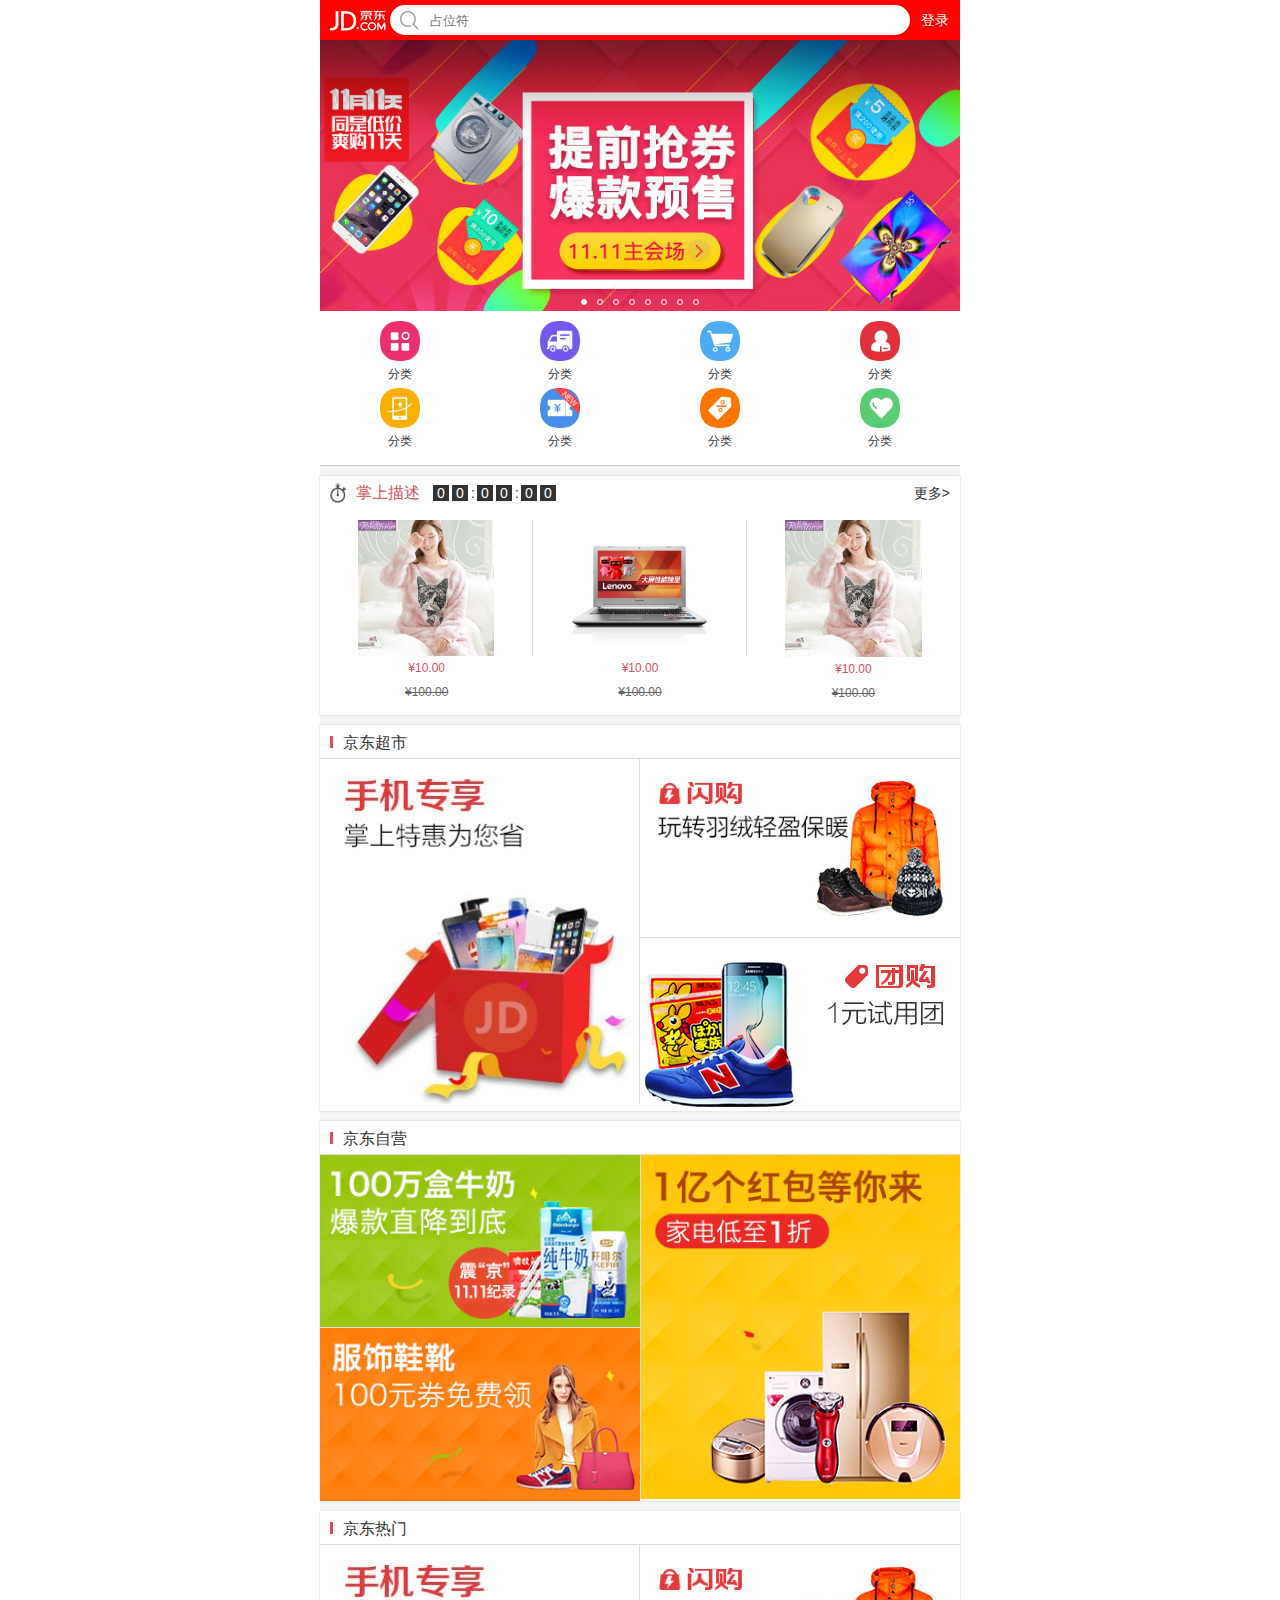
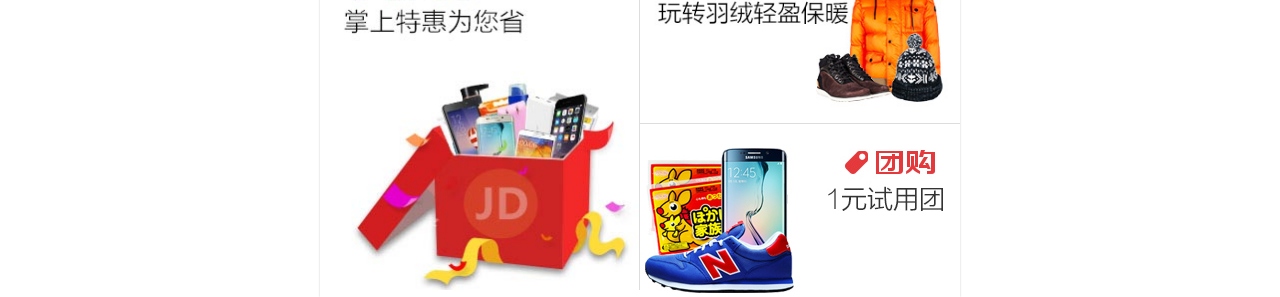
<file: index.html>
<!DOCTYPE>
<html>
<head lang="en">
    <meta charset="UTF-8">
    <meta name="viewport" content="width=device-width,initial-scale=1.0,user-scalable=0"/>
    <title>jdM</title>
    <link rel="stylesheet" href="css/common.css"/>
    <link rel="stylesheet" href="css/index.css"/>
</head>
<body>
<div class="jd_content">
    <div class="jd_header">
        <header>
            <div class="jd_search">
                <div class="jd_search_box">
                    <a href="#" class="icon_logo"></a>

                    <form action="">
                        <span class="icon_search"></span>
                        <input type="search" placeholder="占位符"/>
                    </form>

                    <a href="#" class="login">登录</a>
                </div>
            </div>
        </header>
    </div>
    <div class="jd_banner">
        <ul class="picture clearFix">
            <li><a href="#"><img src="images/l8.jpg" alt=""/></a></li>
            <li><a href="#"><img src="images/l1.jpg" alt=""/></a></li>
            <li><a href="#"><img src="images/l2.jpg" alt=""/></a></li>
            <li><a href="#"><img src="images/l3.jpg" alt=""/></a></li>
            <li><a href="#"><img src="images/l4.jpg" alt=""/></a></li>
            <li><a href="#"><img src="images/l5.jpg" alt=""/></a></li>
            <li><a href="#"><img src="images/l6.jpg" alt=""/></a></li>
            <li><a href="#"><img src="images/l7.jpg" alt=""/></a></li>
            <li><a href="#"><img src="images/l8.jpg" alt=""/></a></li>
            <li><a href="#"><img src="images/l1.jpg" alt=""/></a></li>
        </ul>
        <ul>
            <li class="now"></li>
            <li></li>
            <li></li>
            <li></li>
            <li></li>
            <li></li>
            <li></li>
            <li></li>
        </ul>
    </div>
    <div class="jd_nav">
        <ul class="clearFix">
            <li><a href="category.html"><img src="images/nav0.png" alt=""/><p>分类</p></a></li>
            <li><a href="category.html"><img src="images/nav1.png" alt=""/><p>分类</p></a></li>
            <li><a href="category.html"><img src="images/nav2.png" alt=""/><p>分类</p></a></li>
            <li><a href="category.html"><img src="images/nav3.png" alt=""/><p>分类</p></a></li>
            <li><a href="category.html"><img src="images/nav4.png" alt=""/><p>分类</p></a></li>
            <li><a href="category.html"><img src="images/nav5.png" alt=""/><p>分类</p></a></li>
            <li><a href="category.html"><img src="images/nav6.png" alt=""/><p>分类</p></a></li>
            <li><a href="category.html"><img src="images/nav7.png" alt=""/><p>分类</p></a></li>
        </ul>
    </div>
    <div class="jd_product">
        <section class="jd_product_box sk"><!--second kill-->
            <div class="tit nb">
                <div class="f_left">
                    <span class="icon"></span>
                    <span class="name">掌上描述</span>
                    <div class="time">
                        <span>0</span>
                        <span>0</span>
                        <span>:</span>
                        <span>0</span>
                        <span>0</span>
                        <span>:</span>
                        <span>0</span>
                        <span>0</span>
                    </div>
                </div>
                <div class="f_right"><a class="m_r10" href="#">更多&gt;</a></div>
            </div>
            <div class="con">
                <ul class="pro clearFix">
                    <li>
                        <a href="#"><img src="images/detail01.jpg" alt=""></a>
                        <p class="nowPrice">&yen;10.00</p>
                        <p class="oldPrice">&yen;100.00</p>
                    </li>
                    <li>
                        <a href="#"><img src="images/detail02.jpg" alt=""></a>
                        <p class="nowPrice">&yen;10.00</p>
                        <p class="oldPrice">&yen;100.00</p>
                    </li>
                    <li>
                        <a href="#"><img src="images/detail01.jpg" alt=""></a>
                        <p class="nowPrice">&yen;10.00</p>
                        <p class="oldPrice">&yen;100.00</p>
                    </li>
                </ul>
            </div>
        </section>
        <section class="jd_product_box">
            <div class="tit"><h3>京东超市</h3></div>
            <div class="con clearFix">
                <a class="w_50p f_left br" href="#"><img src="images/cp1.jpg" alt=""></a>
                <a class="w_50p f_right bb" href="#"><img src="images/cp2.jpg" alt=""></a>
                <a class="w_50p f_right" href="#"><img src="images/cp3.jpg" alt=""></a>
            </div>
        </section>
        <section class="jd_product_box">
            <div class="tit"><h3>京东自营</h3></div>
            <div class="con clearFix">
                <a class="w_50p f_right bl" href="#"><img src="images/cp4.jpg" alt=""></a>
                <a class="w_50p f_left bb" href="#"><img src="images/cp5.jpg" alt=""></a>
                <a class="w_50p f_left" href="#"><img src="images/cp6.jpg" alt=""></a>
            </div>
        </section>
        <section class="jd_product_box">
            <div class="tit"><h3>京东热门</h3></div>
            <div class="con clearFix">
                <a class="w_50p f_left br" href="#"><img src="images/cp1.jpg" alt=""></a>
                <a class="w_50p f_right bb" href="#"><img src="images/cp2.jpg" alt=""></a>
                <a class="w_50p f_right" href="#"><img src="images/cp3.jpg" alt=""></a>
            </div>
        </section>
    </div>
</div>

<script src="js/common.js"></script>
<script src="js/index.js"></script>
</body>
</html>
</file>
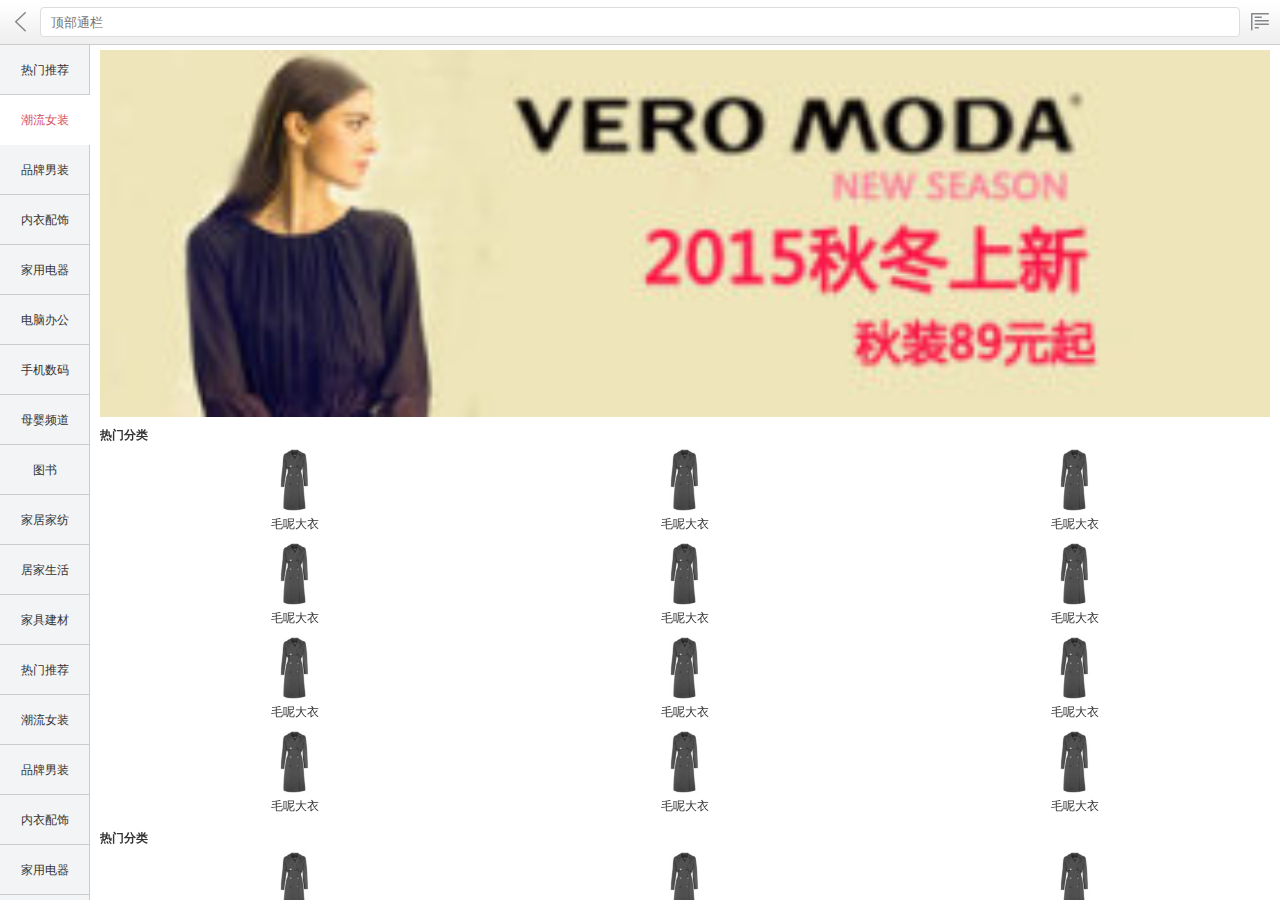
<file: category.html>
<!DOCTYPE html>
<html>
<head lang="en">
    <meta charset="UTF-8">
    <meta name="viewport" content="width=device-width,initial-scale=1.0,user-scalable=0"/>
    <title></title>
    <link rel="stylesheet" href="css/common.css"/>
    <link rel="stylesheet" href="css/category.css"/>
</head>
<body>
<div class="layout">

    <div class="header">
        <header>
            <a href="index.html" class="icon_back"></a>

            <form action="">
                <input type="search" placeholder="顶部通栏"/>
            </form>
            <a href="#" class="icon_more"></a>
        </header>
    </div>
    <div class="main">

        <div class="left_select">
            <ul>
                <li class=""><a href="javascript:;">热门推荐</a></li>
                <li class="now"><a href="javascript:;">潮流女装</a></li>
                <li class=""><a href="javascript:;">品牌男装</a></li>
                <li class=""><a href="javascript:;">内衣配饰</a></li>
                <li class=""><a href="javascript:;">家用电器</a></li>
                <li class=""><a href="javascript:;">电脑办公</a></li>
                <li class=""><a href="javascript:;">手机数码</a></li>
                <li class=""><a href="javascript:;">母婴频道</a></li>
                <li class=""><a href="javascript:;">图书</a></li>
                <li class=""><a href="javascript:;">家居家纺</a></li>
                <li class=""><a href="javascript:;">居家生活</a></li>
                <li class=""><a href="javascript:;">家具建材</a></li>
                <li class=""><a href="javascript:;">热门推荐</a></li>
                <li class=""><a href="javascript:;">潮流女装</a></li>
                <li class=""><a href="javascript:;">品牌男装</a></li>
                <li class=""><a href="javascript:;">内衣配饰</a></li>
                <li class=""><a href="javascript:;">家用电器</a></li>
                <li class=""><a href="javascript:;">电脑办公</a></li>
                <li class=""><a href="javascript:;">手机数码</a></li>
                <li class=""><a href="javascript:;">母婴频道</a></li>
                <li class=""><a href="javascript:;">图书</a></li>
                <li class=""><a href="javascript:;">家居家纺</a></li>
                <li class=""><a href="javascript:;">居家生活</a></li>
                <li class=""><a href="javascript:;">家具建材</a></li>
            </ul>
        </div>

        <div class="right_content">
            <div class="right_content_box">
                <a href="#" class="banner"><img src="images/banner_1.jpg" alt=""/></a>
                <div class="hot">
                    <h3>热门分类</h3>
                    <ul class="clearFix">
                        <li><a href="#"><img src="images/nv-fy.jpg" alt=""/><p>毛呢大衣</p></a></li>
                        <li><a href="#"><img src="images/nv-fy.jpg" alt=""/><p>毛呢大衣</p></a></li>
                        <li><a href="#"><img src="images/nv-fy.jpg" alt=""/><p>毛呢大衣</p></a></li>
                        <li><a href="#"><img src="images/nv-fy.jpg" alt=""/><p>毛呢大衣</p></a></li>
                        <li><a href="#"><img src="images/nv-fy.jpg" alt=""/><p>毛呢大衣</p></a></li>
                        <li><a href="#"><img src="images/nv-fy.jpg" alt=""/><p>毛呢大衣</p></a></li>
                        <li><a href="#"><img src="images/nv-fy.jpg" alt=""/><p>毛呢大衣</p></a></li>
                        <li><a href="#"><img src="images/nv-fy.jpg" alt=""/><p>毛呢大衣</p></a></li>
                        <li><a href="#"><img src="images/nv-fy.jpg" alt=""/><p>毛呢大衣</p></a></li>
                        <li><a href="#"><img src="images/nv-fy.jpg" alt=""/><p>毛呢大衣</p></a></li>
                        <li><a href="#"><img src="images/nv-fy.jpg" alt=""/><p>毛呢大衣</p></a></li>
                        <li><a href="#"><img src="images/nv-fy.jpg" alt=""/><p>毛呢大衣</p></a></li>
                    </ul>
                </div>
                <div class="hot">
                    <h3>热门分类</h3>
                    <ul class="clearFix">
                        <li><a href="#"><img src="images/nv-fy.jpg" alt=""/><p>毛呢大衣</p></a></li>
                        <li><a href="#"><img src="images/nv-fy.jpg" alt=""/><p>毛呢大衣</p></a></li>
                        <li><a href="#"><img src="images/nv-fy.jpg" alt=""/><p>毛呢大衣</p></a></li>
                        <li><a href="#"><img src="images/nv-fy.jpg" alt=""/><p>毛呢大衣</p></a></li>
                        <li><a href="#"><img src="images/nv-fy.jpg" alt=""/><p>毛呢大衣</p></a></li>
                        <li><a href="#"><img src="images/nv-fy.jpg" alt=""/><p>毛呢大衣</p></a></li>
                        <li><a href="#"><img src="images/nv-fy.jpg" alt=""/><p>毛呢大衣</p></a></li>
                        <li><a href="#"><img src="images/nv-fy.jpg" alt=""/><p>毛呢大衣</p></a></li>
                        <li><a href="#"><img src="images/nv-fy.jpg" alt=""/><p>毛呢大衣</p></a></li>
                        <li><a href="#"><img src="images/nv-fy.jpg" alt=""/><p>毛呢大衣</p></a></li>
                        <li><a href="#"><img src="images/nv-fy.jpg" alt=""/><p>毛呢大衣</p></a></li>
                        <li><a href="#"><img src="images/nv-fy.jpg" alt=""/><p>毛呢大衣</p></a></li>
                    </ul>
                </div>
            </div>
        </div>
    </div>
</div>
<script src="js/iscroll.js"></script>
<script src="js/category.js"></script>
</body>
</html>
</file>
<file: css/common.css>
/*==========rest css=================*/
*,
*::after,
*::before {
    margin: 0;
    padding: 0;
    box-sizing: border-box;
    -webkit-box-sizing: border-box;
    -webkit-tap-highlight-color: transparent;
}
body {
    font-size: 14px;
    font-family:"Microsoft YaHei",sans-serif;
    color: #333;
}
ul,ol {
    list-style: none;
}
a {
    text-decoration: none;
    color: #333;
}
input,textarea {
    border: none;
    outline: none;
    resize: none;
    -webkit-appearance: none;
}
/*=========common css===========*/
.f_left {
    float: left;
}
.f_right {
    float: right;
}
.clearFix::before,
.clearFix::after {
    content: '';
    visibility: hidden;
    display: block;
    height: 0;
    line-height: 0;
    clear: both;
}
.m_l10 {
    margin-left: 10px;
}
.m_r10 {
    margin-right: 10px;
}
.m_t10 {
    margin-top: 10px;
}
.m_b10 {
    margin-bottom: 10px;
}
/*����ͼʹ����ʽ*/
[class^="icon_"],[class*=" icon_"] {
    background-repeat: no-repeat;
    background: url("../images/sprites.png");
    -webkit-background-size: 200px 200px;
    background-size: 200px 200px;

}
</file>
<file: css/index.css>
/*����*/
.jd_content {
    max-width: 640px;
    min-width: 320px;
    margin: 0 auto;
    background-color: #f5f5f5;
}
.jd_search {
    position: fixed;
    top: 0;
    left: 0;
    width: 100%;
    z-index: 1000;
}
.jd_search_box {
    min-width: 320px;
    max-width: 640px;
    margin: 0 auto;
    height: 40px;
    position: relative;
    background-color: red;
}
.jd_search_box .icon_logo {
    position: absolute;
    top: 4px;
    left: 10px;
    height: 36px;
    width: 60px;
    background-position: 0 -103px;
}
.jd_search_box form {
    padding: 0 50px 0 70px;
    width: 100%;
    position: relative;
}
.jd_search_box form input {
    width: 100%;
    height: 30px;
    margin-top: 5px;
    padding-left: 40px;
    border-radius: 15px;
}
.jd_search_box form .icon_search {
    width: 20px;
    height: 20px;
    position: absolute;
    top: 10px;
    left: 80px;
    background-position: -60px -109px;
}
.jd_search_box .login {
    position: absolute;
    right: 0;
    top: 0;
    width: 50px;
    height: 40px;
    text-align: center;
    line-height: 40px;
    color: #fff;
}
/*banner����*/
.jd_banner {
    width: 100%;
    overflow: hidden;
    position: relative;
}
.jd_banner .picture {
    width: 1000%;
    transform: translateX(-10%);
}
.jd_banner .picture li {
    float: left;
    width: 10%;
}
.jd_banner .picture a {
    display: block;
    width: 100%;
}
.jd_banner .picture img {
    width: 100%;
    display: block;
}
.jd_banner ul:last-child {
    position: absolute;
    width: 118px;
    bottom: 6px;
    left: 50%;
    margin-left: -59px;
}
.jd_banner ul:last-child li {
    width: 6px;
    height: 6px;
    float: left;
    border: 1px solid #fff;
    border-radius: 3px;
    margin-left: 10px;
}
.jd_banner ul:last-child li:first-child {
    margin-left: 0;
}
.jd_banner .now {
    background-color: #fff;
}
.jd_nav ul {
    background-color: #fff;
    padding-top: 10px;
    padding-bottom: 10px;
    border-bottom: 1px solid #ccc;
}
.jd_nav ul li {
    float: left;
    width: 25%;
}
.jd_nav ul li a {
    display: block;
    width: 100%;
}
.jd_nav ul li a img {
    display: block;
    width: 40px;
    height: 40px;
    margin: 0 auto;
}
.jd_nav ul li a p {
    text-align: center;
    margin: 5px 0;
    font-size: 12px;
}
/*product����*/
.jd_product_box{
    margin-top: 10px;
    box-shadow: 0 0 2px #ccc;
    background: #fff;
}
.jd_product_box .tit{
    height: 34px;
    line-height: 34px;
    border-bottom: 1px solid #ddd;
}
.jd_product_box .tit.nb{
    border-bottom: none;
}
.jd_product_box .tit h3{
    font-weight: normal;
    position: relative;
    padding-left:23px;
}
.jd_product_box .tit h3::before{
    content: "";
    width: 3px;
    height: 12px;
    background: #d8505c;
    position: absolute;
    left: 10px;
    top: 11px;
}

/*��ɱ*/
.sk .icon{
    width: 16px;
    height: 20px;
    float: left;
    margin-left:10px;
    margin-top:7px;
    background: url("../images/seckill-icon.png") no-repeat center/16px 20px;
}
.sk .name{
    float: left;
    margin-left:10px;
    font-size: 16px;
    color: #d8505c;
}
.sk .time{
    float: left;
    margin-left:10px;
}
.sk .time span{
    float: left;
    width: 16px;
    height: 16px;
    line-height: 16px;
    text-align: center;
    color: #fff;
    background: #333;
    margin-left: 3px;
    margin-top:9px;
}
.sk .time span:nth-child(3n){
    background: #fff;
    width: 3px;
    color: #333;
}
.sk .pro{
    width: 100%;
    padding: 10px 0;
}
.sk .pro li{
    width: 33.3333%;
    float: left;
}
.sk .pro li a{
    display: block;
    border-right: 1px solid #ddd;
}
.sk .pro li:last-child a{
    border-right:none;
}
.sk .pro li a img{
    display: block;
    margin: 0 auto;
    width: 64%;
}
.sk .pro li p{
    text-align: center;
    font-size: 12px;
    padding: 5px 0;
}
.sk .pro li .nowPrice{
    color: #d8505c;
}
.sk .pro li .oldPrice{
    color: #666;
    text-decoration: line-through;
}

/*�����ʽ��ʹ��*/
.w_50p{
    width: 50%;
}
.w_50p img{
    display: block;
    width: 100%;
}
.bl{
    border-left:1px solid #ddd;
}
.br{
    border-right:1px solid #ddd;
}
.bb{
    border-bottom:1px solid #ddd;
}
</file>
<file: css/category.css>
body,
html {
    height:100%;
}
.layout {
    width: 100%;
    height: 100%;
}
.header {
    height: 45px;
    width: 100%;
    position: absolute;
    top: 0;
    left: 0;
    border-bottom: 1px solid #ccc;
    background: url("../images/header-bg.png") 0 0 / 1px 44px;
}
.header a {
    width: 40px;
    height: 44px;
    padding: 12px 10px;
    position: absolute;
    top: 0;

    background-origin:content-box ;
    background-clip: content-box;
}
.header .icon_back {
    left: 0;
    background-position:-20px 0 ;
}
.header .icon_more {
    right: 0;
    background-position: -60px 0;
}
.header form {
    width: 100%;
    padding: 0 40px;
}
.header form input {
    width: 100%;
    height: 30px;
    margin-top: 7px;
    padding: 0 10px;
    border-radius: 4px;
    border: 1px solid #ddd;
}
.main {
    width: 100%;
    height: 100%;
    padding-top: 45px;
}
.main .left_select {
    width: 90px;
    height: 100%;
    float: left;
    overflow: hidden;
}
.main .right_content {
    height: 100%;
    overflow: hidden;
}
.main .left_select ul {
    width: 90px;
}
.main .left_select ul li {
    height: 50px;
    width: 90px;
    line-height: 50px;
    text-align: center;
    font-size: 12px;
    background: #f3f4f5;
    border-right: 1px solid #ccc;
    border-bottom: 1px solid #ccc;
}
.main .left_select ul li a {
    display: block;
    width: 100%;
}
.main .left_select .now {
    background-color: #fff;
    border: none;

}
.main .left_select .now a {
    color: #d8505c;
}
.main .right_content_box {
    width: 100%;
    padding: 0 10px;
}
.main .right_content_box .banner {
    display: block;
    width: 100%;
    margin-top: 5px;
}
.main .right_content_box .banner img {
    display: block;
    width: 100%;
}
.main .right_content_box .hot {
    margin-top: 10px;
}
.main .right_content_box .hot h3 {
    font-size: 12px;
}
.main .right_content ul {
    width: 100%;
}
.main .right_content .hot ul li {
    float: left;
    width: 33.333%;
    padding-top: 5px;
}
.main .right_content .hot ul li a {
    display: block;
    width: 100%;
}
.main .right_content .hot ul li a img {
    width: 62px;
    height: 62px;
    display: block;
    margin: 0 auto;
}
.main .right_content .hot ul li a p {
    font-size: 12px;
    text-align: center;
    padding: 5px 0;
}
</file>
